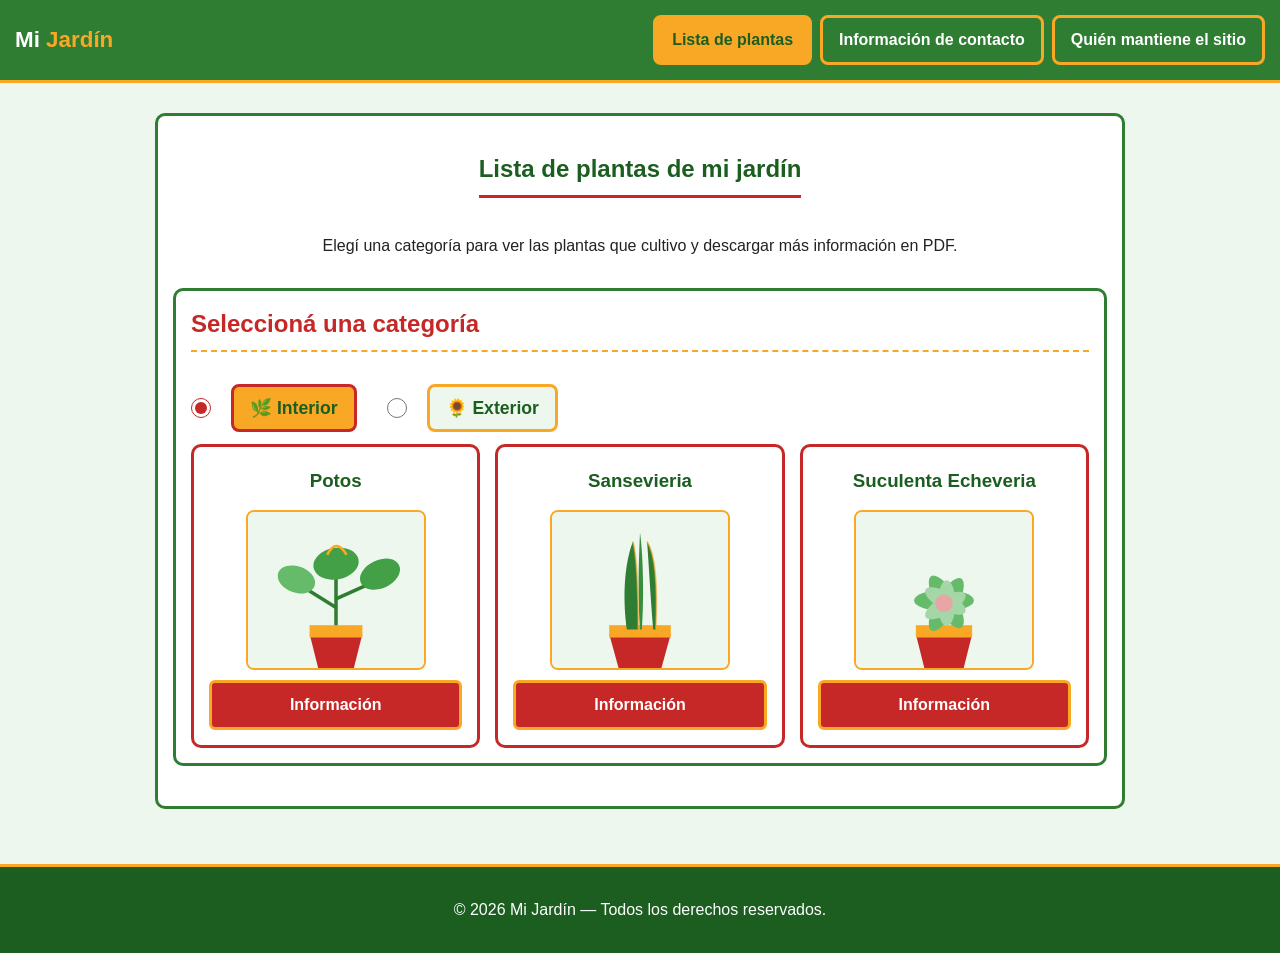
<file: mi-jardin-sitio/index.html>
<!DOCTYPE html>
<html lang="es">
<head>
  <meta charset="UTF-8">
  <meta name="viewport" content="width=device-width, initial-scale=1.0">
  <title>Mi Jardín</title>
  <link rel="stylesheet" href="estilosIA.css">
</head>
<body>

  <!-- ============================================================
       Radio buttons "de página": controlan qué sección se muestra.
       Deben ser hermanos directos de <nav> y <main> (todos hijos
       de <body>) para que funcione el selector CSS ":checked ~".
       Están ocultos visualmente; se activan haciendo clic en los
       enlaces de la barra de navegación (que son <label>).
       ============================================================ -->
  <input type="radio" name="pagina" id="pagina-plantas" class="radio-pagina" checked>
  <input type="radio" name="pagina" id="pagina-contacto" class="radio-pagina">
  <input type="radio" name="pagina" id="pagina-quien" class="radio-pagina">

  <nav class="barra-nav">
    <label class="marca" for="pagina-plantas">Mi <span>Jardín</span></label>
    <ul>
      <li><label for="pagina-plantas" class="enlace-nav">Lista de plantas</label></li>
      <li><label for="pagina-contacto" class="enlace-nav">Información de contacto</label></li>
      <li><label for="pagina-quien" class="enlace-nav">Quién mantiene el sitio</label></li>
    </ul>
  </nav>

  <main>

    <!-- ============================================================
         PÁGINA 1: Lista de plantas
         ============================================================ -->
    <section class="pagina" id="seccion-plantas">

      <div class="cabecera-pagina">
        <h1>Lista de plantas de mi jardín</h1>
        <p>Elegí una categoría para ver las plantas que cultivo y descargar más información en PDF.</p>
      </div>

      <section class="seccion-plantas">
        <h2>Seleccioná una categoría</h2>

        <!-- Los radio buttons y los grupos de plantas deben ser hermanos
             directos dentro de <section> para que funcione el selector
             CSS ":checked ~" que muestra/oculta cada grupo. -->
        <input type="radio" name="categoria" id="radio-interior" class="radio-categoria" checked>
        <label for="radio-interior" class="opcion-categoria">🌿 Interior</label>

        <input type="radio" name="categoria" id="radio-exterior" class="radio-categoria">
        <label for="radio-exterior" class="opcion-categoria">🌻 Exterior</label>

        <!-- Categoría INTERIOR -->
        <div class="grupo-plantas" id="grupo-interior">

          <article class="tarjeta-planta">
            <h3>Potos</h3>
            <img src="img/potos.svg" alt="Foto de Potos (Epipremnum aureum)">
            <a class="enlace-info" href="pdfs/potos.pdf" download>Información</a>
          </article>

          <article class="tarjeta-planta">
            <h3>Sansevieria</h3>
            <img src="img/sansevieria.svg" alt="Foto de Sansevieria trifasciata">
            <a class="enlace-info" href="pdfs/sansevieria.pdf" download>Información</a>
          </article>

          <article class="tarjeta-planta">
            <h3>Suculenta Echeveria</h3>
            <img src="img/echeveria.svg" alt="Foto de suculenta Echeveria elegans">
            <a class="enlace-info" href="pdfs/echeveria.pdf" download>Información</a>
          </article>

        </div>

        <!-- Categoría EXTERIOR -->
        <div class="grupo-plantas" id="grupo-exterior">

          <article class="tarjeta-planta">
            <h3>Rosal</h3>
            <img src="img/rosal.svg" alt="Foto de Rosal (Rosa sp.)">
            <a class="enlace-info" href="pdfs/rosal.pdf" download>Información</a>
          </article>

          <article class="tarjeta-planta">
            <h3>Lavanda</h3>
            <img src="img/lavanda.svg" alt="Foto de Lavanda angustifolia">
            <a class="enlace-info" href="pdfs/lavanda.pdf" download>Información</a>
          </article>

          <article class="tarjeta-planta">
            <h3>Girasol</h3>
            <img src="img/girasol.svg" alt="Foto de Girasol (Helianthus annuus)">
            <a class="enlace-info" href="pdfs/girasol.pdf" download>Información</a>
          </article>

        </div>

      </section>
    </section>

    <!-- ============================================================
         PÁGINA 2: Información de contacto
         ============================================================ -->
    <section class="pagina" id="seccion-contacto">

      <div class="cabecera-pagina">
        <h1>Información de contacto</h1>
        <p>Completá el formulario para comunicarte con nosotros.</p>
      </div>

      <section>
        <h2>Formulario de contacto</h2>

        <form class="formulario-contacto" action="#" method="get">

          <div class="campo-formulario">
            <label for="nombre">Nombre</label>
            <input type="text" id="nombre" name="nombre" placeholder="Ingresá tu nombre" required>
          </div>

          <div class="campo-formulario">
            <label for="apellido">Apellido</label>
            <input type="text" id="apellido" name="apellido" placeholder="Ingresá tu apellido" required>
          </div>

          <div class="campo-formulario">
            <label for="email">Correo electrónico</label>
            <input type="email" id="email" name="email" placeholder="ejemplo@correo.com" required>
          </div>

          <div class="campo-formulario">
            <label for="instagram">Instagram</label>
            <input type="text" id="instagram" name="instagram" placeholder="@tu_usuario">
          </div>

          <div class="campo-formulario">
            <label for="telefono">Número de teléfono</label>
            <input type="tel" id="telefono" name="telefono" placeholder="Ej: 011 1234-5678">
          </div>

          <button type="submit" class="boton">Enviar</button>

        </form>
      </section>
    </section>

    <!-- ============================================================
         PÁGINA 3: Quién mantiene el sitio
         ============================================================ -->
    <section class="pagina" id="seccion-quien">

      <div class="cabecera-pagina">
        <h1>¿Quién mantiene este sitio?</h1>
      </div>

      <section>
        <div class="perfil-mantenedor">
          <img class="foto-mantenedor" src="img/echeveria.svg" alt="Imagen representativa del mantenedor del sitio">
          <div class="datos-mantenedor">
            <h2>Jardinero/a aficionado/a</h2>
            <p>
              Este sitio es mantenido de forma personal por quien cultiva y cuida
              cada una de las plantas presentadas, tanto de interior como de
              exterior, en su propio jardín.
            </p>
            <ul>
              <li>Actualización de la lista de plantas y sus fichas en PDF.</li>
              <li>Registro fotográfico de cada ejemplar del jardín.</li>
              <li>Respuesta a las consultas recibidas por el formulario de contacto.</li>
            </ul>
            <p>
              El objetivo del sitio es compartir la experiencia de cultivo y
              brindar información básica de cuidado a quienes quieran comenzar
              su propio jardín en interiores o exteriores.
            </p>
          </div>
        </div>
      </section>
    </section>

  </main>

  <footer>
    <p>&copy; 2026 Mi Jardín — Todos los derechos reservados.</p>
  </footer>

</body>
</html>
</file>
<file: mi-jardin-sitio/estilosIA.css>
/* =========================================================
   estilosIA.css
   Sitio "Mi Jardín" — Paleta: verde y rojo (principales),
   amarillo (secundario: contornos, barra de navegación)
   ========================================================= */

:root {
  --verde: #2e7d32;
  --verde-oscuro: #1b5e20;
  --verde-claro: #eef7ee;
  --rojo: #c62828;
  --rojo-oscuro: #8e1c1c;
  --amarillo: #f9a825;
  --texto: #222222;
  --blanco: #ffffff;
  --borde: 3px;
  --relleno: 15px;
}

* {
  box-sizing: border-box;
}

body {
  margin: 0;
  font-family: "Segoe UI", Verdana, Arial, sans-serif;
  color: var(--texto);
  background-color: var(--verde-claro);
  line-height: 1.5;
}

/* ---------- Radios "de página" (ocultos, controlan la navegación) ---------- */
.radio-pagina {
  position: absolute;
  left: -9999px;
}

/* ---------- Barra de navegación ---------- */
.barra-nav {
  background-color: var(--verde);
  border-bottom: var(--borde) solid var(--amarillo);
  padding: var(--relleno);
  display: flex;
  flex-wrap: wrap;
  align-items: center;
  justify-content: space-between;
  gap: 10px;
}

.barra-nav .marca {
  color: var(--blanco);
  font-size: 1.4rem;
  font-weight: bold;
  cursor: pointer;
}

.barra-nav .marca span {
  color: var(--amarillo);
}

.barra-nav ul {
  list-style: none;
  display: flex;
  flex-wrap: wrap;
  gap: 8px;
  margin: 0;
  padding: 0;
}

.barra-nav ul li .enlace-nav {
  display: inline-block;
  color: var(--blanco);
  cursor: pointer;
  padding: 10px 16px;
  border: var(--borde) solid var(--amarillo);
  border-radius: 8px;
  font-weight: 600;
  transition: background-color 0.2s ease, color 0.2s ease;
}

.barra-nav ul li .enlace-nav:hover,
.barra-nav ul li .enlace-nav:focus {
  background-color: var(--amarillo);
  color: var(--verde-oscuro);
}

/* Resaltar en la barra de navegación la página actualmente activa.
   Los radios de página son hermanos directos de <nav>, por eso el
   selector ":checked ~ nav" permite ubicar el label correspondiente. */
#pagina-plantas:checked ~ .barra-nav ul label[for="pagina-plantas"],
#pagina-contacto:checked ~ .barra-nav ul label[for="pagina-contacto"],
#pagina-quien:checked ~ .barra-nav ul label[for="pagina-quien"] {
  background-color: var(--amarillo);
  color: var(--verde-oscuro);
}

/* ---------- Páginas dentro de <main> ---------- */
/* Todas las "páginas" están ocultas por defecto... */
.pagina {
  display: none;
}

/* ...y se muestra solo la que corresponde al radio marcado.
   Los radios de página son hermanos directos de <main>. */
#pagina-plantas:checked ~ main #seccion-plantas,
#pagina-contacto:checked ~ main #seccion-contacto,
#pagina-quien:checked ~ main #seccion-quien {
  display: block;
}

/* ---------- Contenedor general ---------- */
main {
  max-width: 1000px;
  margin: 0 auto;
  padding: 30px var(--relleno);
}

.cabecera-pagina {
  text-align: center;
  margin-bottom: 30px;
}

.cabecera-pagina h1 {
  color: var(--verde-oscuro);
  border-bottom: var(--borde) solid var(--rojo);
  display: inline-block;
  padding-bottom: 8px;
}

section {
  background-color: var(--blanco);
  border: var(--borde) solid var(--verde);
  border-radius: 10px;
  padding: var(--relleno);
  margin-bottom: 25px;
}

section h2 {
  color: var(--rojo);
  margin-top: 0;
  border-bottom: 2px dashed var(--amarillo);
  padding-bottom: 8px;
}

/* ---------- Botones genéricos ---------- */
.boton {
  display: inline-block;
  background-color: var(--verde);
  color: var(--blanco);
  border: var(--borde) solid var(--amarillo);
  border-radius: 8px;
  padding: var(--relleno);
  text-decoration: none;
  font-weight: bold;
  cursor: pointer;
  text-align: center;
  transition: background-color 0.2s ease, transform 0.15s ease;
}

.boton:hover,
.boton:focus {
  background-color: var(--rojo);
  transform: translateY(-2px);
}

/* =========================================================
   Sección "Lista de plantas" — selector de categoría
   ========================================================= */

/* La sección completa funciona como contenedor flex: el h2 ocupa toda
   la fila, luego van los radios+labels, y por último los grupos de
   plantas (que se muestran/ocultan según el radio marcado). Todos son
   hermanos directos, requisito para que funcione el selector ":checked ~". */
.seccion-plantas {
  display: flex;
  flex-wrap: wrap;
  align-items: center;
  gap: 12px 20px;
}

.seccion-plantas h2 {
  flex: 1 0 100%;
}

/* Radio button nativo, visible junto a su etiqueta */
.radio-categoria {
  width: 20px;
  height: 20px;
  accent-color: var(--rojo);
  cursor: pointer;
  margin: 0;
}

.opcion-categoria {
  cursor: pointer;
  font-size: 1.1rem;
  font-weight: bold;
  color: var(--verde-oscuro);
  padding: 8px 16px;
  border: var(--borde) solid var(--amarillo);
  border-radius: 8px;
  background-color: var(--verde-claro);
  margin-right: 10px;
}

/* Resalta la etiqueta de la categoría activa */
.radio-categoria:checked + .opcion-categoria {
  background-color: var(--amarillo);
  color: var(--verde-oscuro);
  border-color: var(--rojo);
}

/* Ocultar los grupos de plantas por defecto: ocupan el 100% del ancho
   para que queden debajo del selector de categorías */
.grupo-plantas {
  display: none;
  flex: 1 0 100%;
  grid-template-columns: repeat(auto-fit, minmax(230px, 1fr));
  gap: var(--relleno);
}

/* Mostrar el grupo correspondiente según el radio button marcado.
   #radio-interior y #grupo-interior (igual para exterior) son
   hermanos directos dentro de <section class="seccion-plantas">. */
#radio-interior:checked ~ #grupo-interior,
#radio-exterior:checked ~ #grupo-exterior {
  display: grid;
}

.tarjeta-planta {
  border: var(--borde) solid var(--rojo);
  border-radius: 10px;
  padding: var(--relleno);
  background-color: var(--blanco);
  text-align: center;
  display: flex;
  flex-direction: column;
  gap: 10px;
}

.tarjeta-planta img {
  width: 100%;
  max-width: 180px;
  height: 160px;
  object-fit: cover;
  margin: 0 auto;
  border: 2px solid var(--amarillo);
  border-radius: 8px;
  background-color: var(--verde-claro);
}

.tarjeta-planta h3 {
  margin: 5px 0;
  color: var(--verde-oscuro);
}

.tarjeta-planta a.enlace-info {
  border: var(--borde) solid var(--amarillo);
  background-color: var(--rojo);
  color: var(--blanco);
  border-radius: 6px;
  padding: 10px var(--relleno);
  text-decoration: none;
  font-weight: bold;
  margin-top: auto;
}

.tarjeta-planta a.enlace-info:hover {
  background-color: var(--verde);
}

/* =========================================================
   Formulario de contacto
   ========================================================= */

.formulario-contacto {
  display: flex;
  flex-direction: column;
  gap: 16px;
  max-width: 500px;
  margin: 0 auto;
}

.campo-formulario {
  display: flex;
  flex-direction: column;
  gap: 6px;
}

.campo-formulario label {
  font-weight: bold;
  color: var(--verde-oscuro);
}

.campo-formulario input {
  border: var(--borde) solid var(--amarillo);
  border-radius: 6px;
  padding: 12px var(--relleno);
  font-size: 1rem;
}

.campo-formulario input:focus {
  outline: none;
  border-color: var(--rojo);
}

.formulario-contacto .boton {
  align-self: center;
  min-width: 160px;
  border: var(--borde) solid var(--amarillo);
}

/* =========================================================
   Página "Quién mantiene el sitio"
   ========================================================= */

.perfil-mantenedor {
  display: flex;
  flex-wrap: wrap;
  gap: 20px;
  align-items: center;
}

.foto-mantenedor {
  width: 150px;
  height: 150px;
  border-radius: 50%;
  border: var(--borde) solid var(--rojo);
  outline: 3px solid var(--amarillo);
  outline-offset: 4px;
  object-fit: cover;
  flex-shrink: 0;
  background-color: var(--verde-claro);
}

.datos-mantenedor {
  flex: 1;
  min-width: 220px;
}

.datos-mantenedor ul {
  padding-left: 20px;
}

/* ---------- Pie de página ---------- */
footer {
  text-align: center;
  padding: var(--relleno);
  background-color: var(--verde-oscuro);
  color: var(--blanco);
  border-top: var(--borde) solid var(--amarillo);
}

/* =========================================================
   Responsivo
   ========================================================= */
@media (max-width: 700px) {
  .barra-nav {
    flex-direction: column;
    align-items: flex-start;
  }

  .barra-nav ul {
    flex-direction: column;
    width: 100%;
  }

  .barra-nav ul li .enlace-nav {
    display: block;
    text-align: center;
  }

  .perfil-mantenedor {
    flex-direction: column;
    text-align: center;
  }

  main {
    padding: 20px 10px;
  }
}

@media (max-width: 420px) {
  .seccion-plantas {
    flex-direction: column;
    align-items: stretch;
  }

  .opcion-categoria {
    text-align: center;
    margin-right: 0;
  }

  .grupo-plantas {
    grid-template-columns: 1fr;
  }
}
</file>
